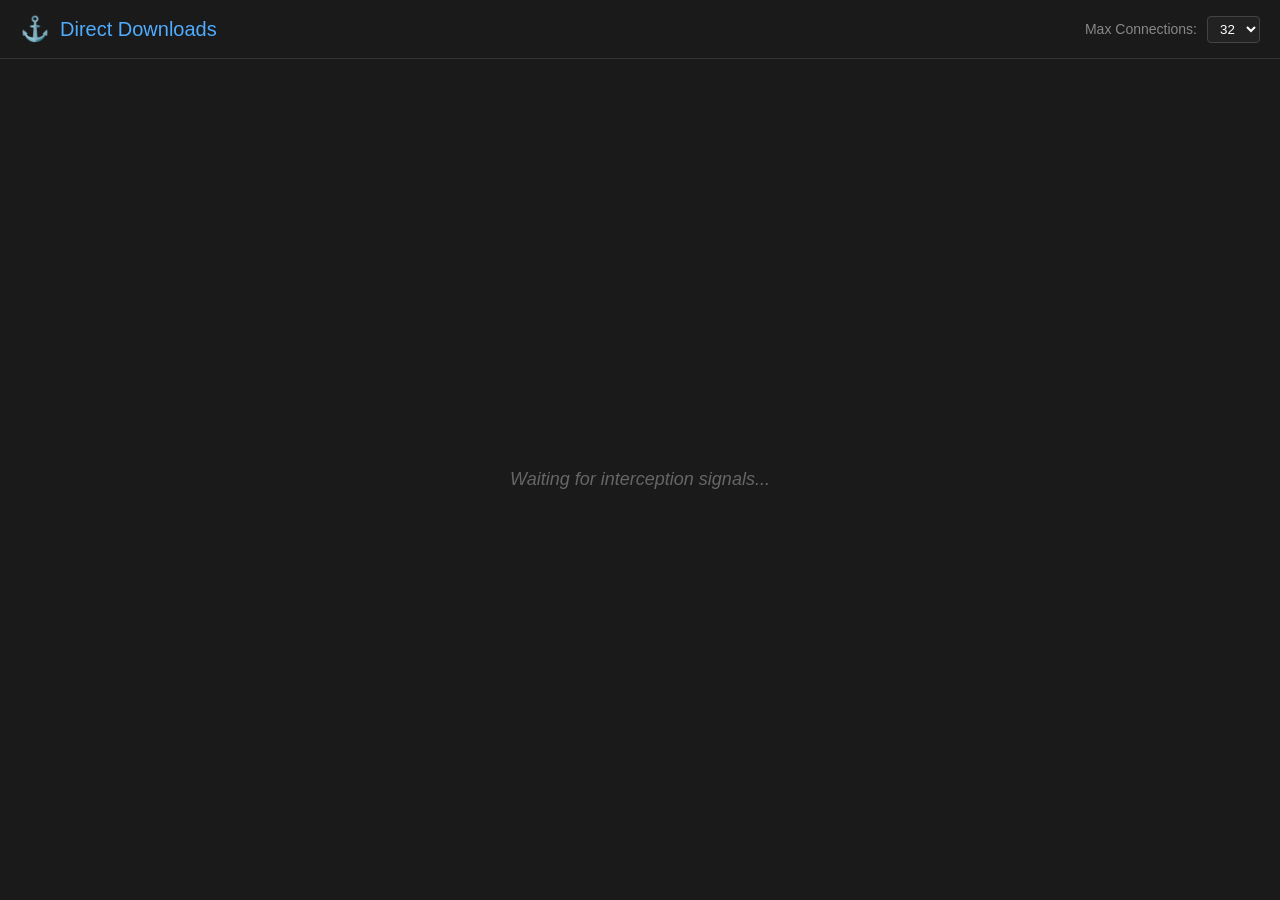
<file: UI/index.html>
<!DOCTYPE html>
<html lang="en">
<head>
  <meta charset="UTF-8">
  <meta name="viewport" content="width=device-width, initial-scale=1.0">
  <title>Pir Browser - Interceptor</title>
  <style>
    body {
      margin: 0;
      padding: 0;
      background-color: #1a1a1a;
      color: #bbbbbb;
      font-family: 'Segoe UI', Roboto, Helvetica, Arial, sans-serif;
      display: flex;
      flex-direction: column;
      height: 100vh;
      overflow: hidden;
    }
    
    .top-bar {
      display: flex;
      justify-content: space-between;
      align-items: center;
      padding: 15px 20px;
      border-bottom: 1px solid #333;
    }

    .title-container {
      display: flex;
      align-items: center;
      gap: 10px;
    }

    .anchor-icon {
      font-size: 24px;
      color: #4facfe;
    }

    .app-title {
      color: #4facfe;
      font-size: 20px;
      font-weight: 500;
    }

    .controls-container {
      display: flex;
      align-items: center;
      font-size: 14px;
      color: #888;
    }

    .connections-dropdown {
      margin-left: 10px;
      background-color: #222;
      color: #fff;
      border: 1px solid #444;
      padding: 4px 8px;
      border-radius: 4px;
      outline: none;
    }

    .main-content {
      flex: 1;
      display: flex;
      justify-content: center;
      align-items: center;
      flex-direction: column;
      padding: 20px;
      text-align: center;
    }

    .status-text {
      font-style: italic;
      color: #666;
      font-size: 18px;
    }

    .downloading-text {
      font-style: normal;
      color: #4facfe;
      font-size: 18px;
      word-break: break-all;
    }
  </style>
</head>
<body>

  <div class="top-bar">
    <div class="title-container">
      <span class="anchor-icon">⚓</span>
      <span class="app-title">Direct Downloads</span>
    </div>
    <div class="controls-container">
      <span>Max Connections:</span>
      <select id="max-connections" class="connections-dropdown">
        <option value="32" selected>32</option>
        <option value="16">16</option>
        <option value="8">8</option>
        <option value="4">4</option>
      </select>
    </div>
  </div>

  <div class="main-content">
    <div id="status-container" class="status-text">
      Waiting for interception signals...
    </div>
  </div>

  <script src="renderer.js"></script>
</body>
</html>
</file>
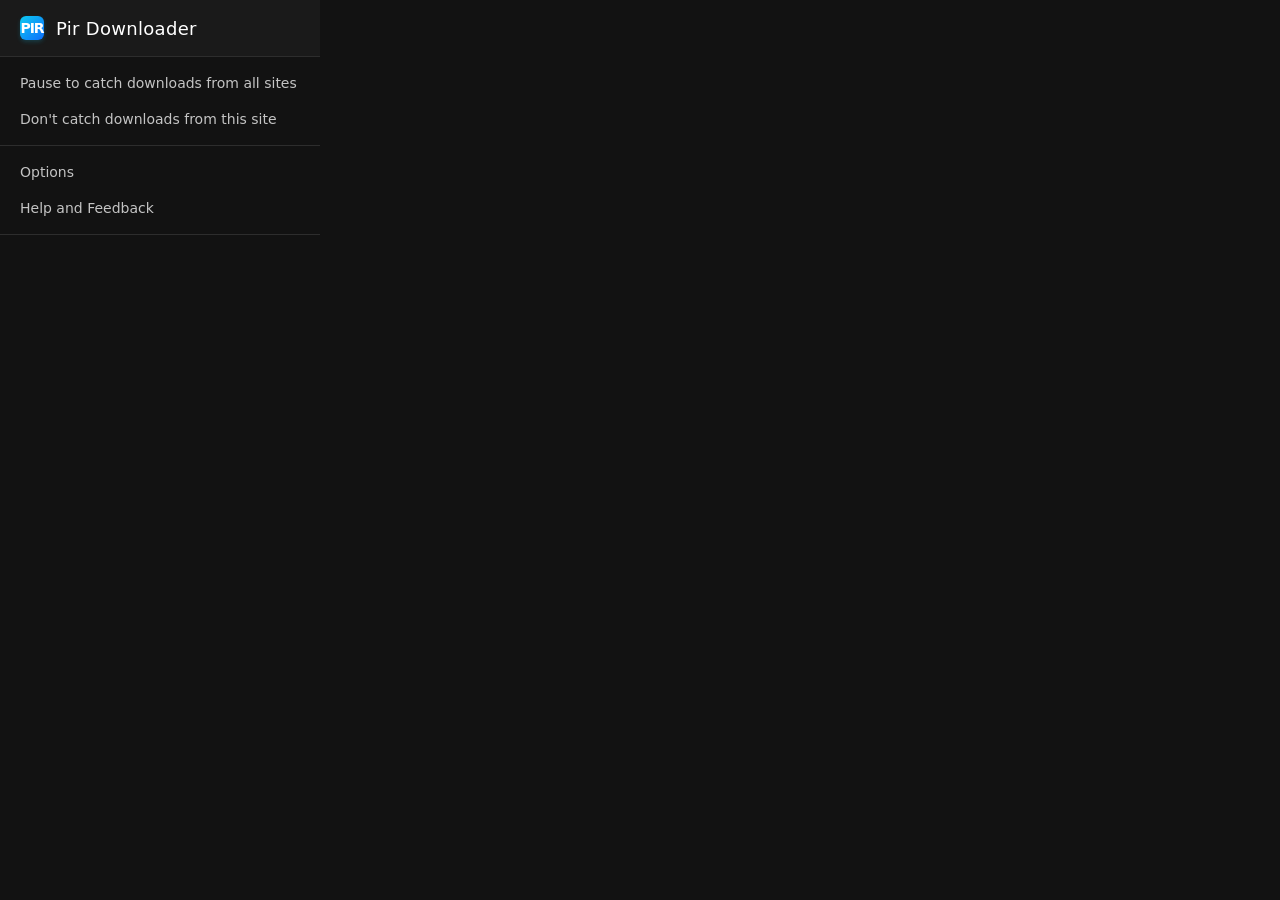
<file: extensions/snatcher/popup.html>
<!DOCTYPE html>
<html>
<head>
    <meta charset="UTF-8">
    <style>
        * {
            margin: 0;
            padding: 0;
            box-sizing: border-box;
        }

        body {
            width: 320px;
            font-family: 'Segoe UI', system-ui, -apple-system, sans-serif;
            background-color: #121212;
            color: #e0e0e0;
            overflow: hidden;
            user-select: none;
        }

        .header {
            display: flex;
            align-items: center;
            padding: 16px 20px;
            background-color: #1a1a1a;
            border-bottom: 1px solid #2d2d2d;
        }

        .logo {
            width: 24px;
            height: 24px;
            background: linear-gradient(135deg, #0dcaf0, #0d6efd);
            border-radius: 6px;
            display: flex;
            align-items: center;
            justify-content: center;
            margin-right: 12px;
            font-weight: 800;
            color: #ffffff;
            font-size: 14px;
            letter-spacing: -1px;
            box-shadow: 0 2px 4px rgba(13, 202, 240, 0.2);
        }

        .title {
            font-size: 18px;
            font-weight: 500;
            color: #ffffff;
            letter-spacing: 0.3px;
        }

        .menu-section {
            padding: 8px 0;
            border-bottom: 1px solid #2d2d2d;
        }

        .menu-section:last-child {
            border-bottom: none;
            background-color: #161616;
        }

        .menu-item {
            padding: 10px 20px;
            font-size: 14px;
            color: #c4c4c4;
            cursor: pointer;
            transition: background-color 0.15s ease, color 0.15s ease;
            display: flex;
            align-items: center;
        }

        .menu-item:hover {
            background-color: #2a2a2a;
            color: #ffffff;
        }

        .menu-item.active {
            color: #0dcaf0;
        }
    </style>
</head>
<body>

    <div class="header">
        <div class="logo">PIR</div>
        <div class="title">Pir Downloader</div>
    </div>

    <div class="menu-section">
        <div class="menu-item" id="pauseAll">Pause to catch downloads from all sites</div>
        <div class="menu-item" id="pauseSite">Don't catch downloads from this site</div>
    </div>

    <div class="menu-section">
        <div class="menu-item" id="options">Options</div>
        <div class="menu-item" id="help">Help and Feedback</div>
    </div>

    <script src="popup.js"></script>
</body>
</html>
</file>
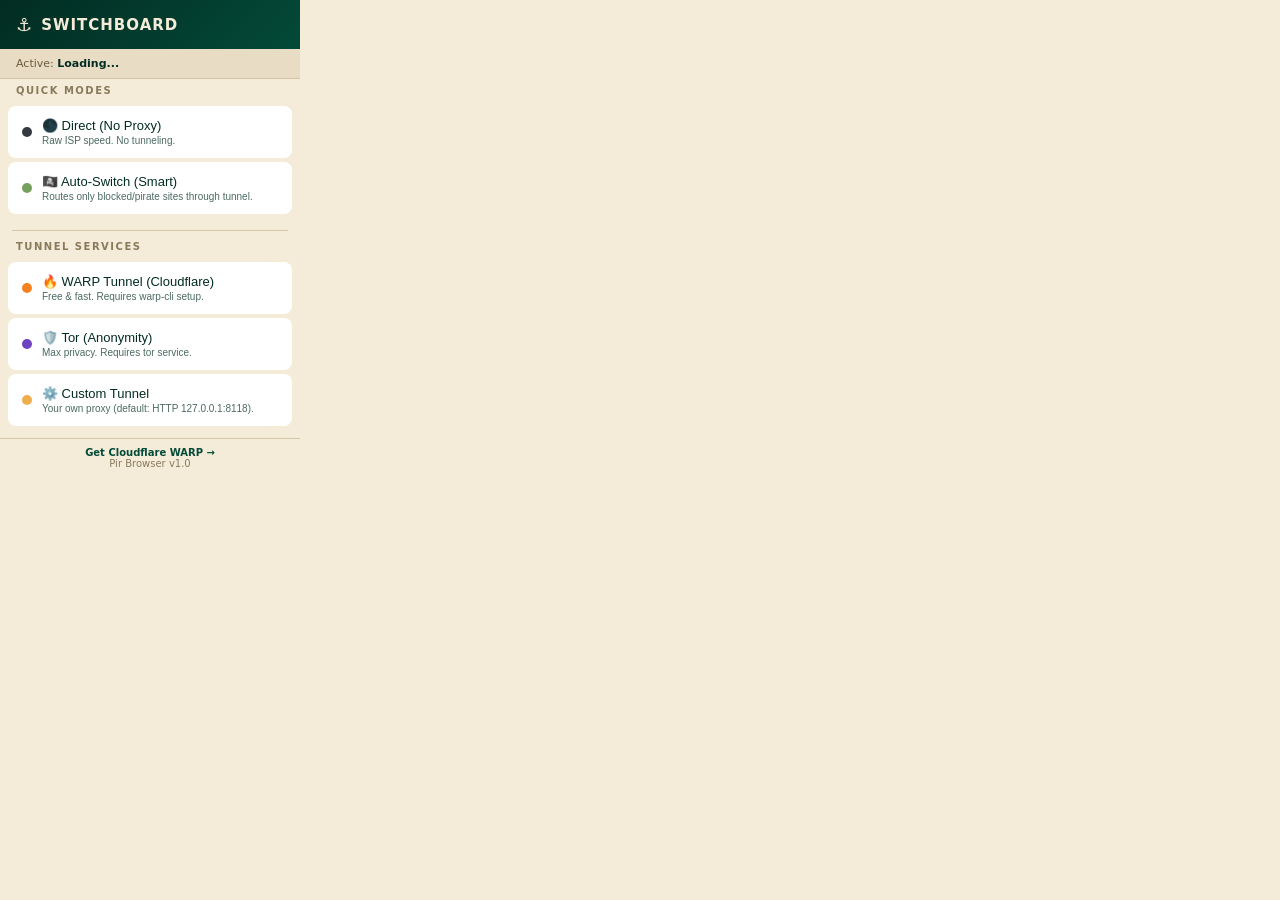
<file: extensions/switchboard/popup.html>
<!DOCTYPE html>
<html>
<head>
    <meta charset="UTF-8">
    <style>
        * { margin: 0; padding: 0; box-sizing: border-box; }
        body {
            width: 300px;
            font-family: 'Segoe UI', system-ui, sans-serif;
            background: #f4ecd8;
            color: #022c22;
        }
        .header {
            background: linear-gradient(135deg, #022c22 0%, #034a38 100%);
            color: #f4ecd8;
            padding: 14px 16px;
            font-size: 15px;
            font-weight: 700;
            letter-spacing: 1px;
            display: flex;
            align-items: center;
            gap: 8px;
        }
        .header::before { content: "⚓"; font-size: 18px; }

        .status-bar {
            background: #e8dcc4;
            padding: 8px 16px;
            font-size: 11px;
            color: #6b5b3e;
            border-bottom: 1px solid #d4c5a5;
        }
        .status-bar .active-mode {
            font-weight: 700;
            color: #022c22;
        }

        .mode-list { padding: 8px; }

        .mode-btn {
            display: flex;
            align-items: center;
            gap: 10px;
            width: 100%;
            padding: 10px 12px;
            margin-bottom: 4px;
            border: 2px solid transparent;
            border-radius: 8px;
            background: #fff;
            color: #022c22;
            cursor: pointer;
            font-size: 13px;
            font-weight: 500;
            transition: all 0.15s ease;
            text-align: left;
        }
        .mode-btn:hover {
            background: #e8f5e9;
            border-color: #76a15d;
            transform: translateX(3px);
        }
        .mode-btn.active {
            background: #022c22;
            color: #f4ecd8;
            border-color: #76a15d;
            font-weight: 700;
        }
        .mode-btn .dot {
            width: 10px;
            height: 10px;
            border-radius: 50%;
            flex-shrink: 0;
        }
        .mode-btn .desc {
            font-size: 10px;
            opacity: 0.7;
            font-weight: 400;
            display: block;
            margin-top: 2px;
        }

        .divider {
            height: 1px;
            background: #d4c5a5;
            margin: 4px 12px;
        }

        .section-label {
            font-size: 10px;
            font-weight: 700;
            color: #8a7a5c;
            text-transform: uppercase;
            letter-spacing: 1.5px;
            padding: 6px 16px 2px;
        }

        .footer {
            padding: 8px 16px;
            font-size: 10px;
            color: #8a7a5c;
            text-align: center;
            border-top: 1px solid #d4c5a5;
        }
        .footer a {
            color: #034a38;
            text-decoration: none;
            font-weight: 600;
        }
    </style>
</head>
<body>
    <div class="header">SWITCHBOARD</div>
    <div class="status-bar">
        Active: <span class="active-mode" id="activeLabel">Loading...</span>
    </div>

    <div class="section-label">Quick Modes</div>
    <div class="mode-list">
        <button class="mode-btn" data-mode="direct">
            <span class="dot" style="background: #343a40"></span>
            <div>🌑 Direct (No Proxy)
                <span class="desc">Raw ISP speed. No tunneling.</span>
            </div>
        </button>
        <button class="mode-btn" data-mode="auto">
            <span class="dot" style="background: #76a15d"></span>
            <div>🏴‍☠️ Auto-Switch (Smart)
                <span class="desc">Routes only blocked/pirate sites through tunnel.</span>
            </div>
        </button>
    </div>

    <div class="divider"></div>
    <div class="section-label">Tunnel Services</div>
    <div class="mode-list">
        <button class="mode-btn" data-mode="warp">
            <span class="dot" style="background: #f48120"></span>
            <div>🔥 WARP Tunnel (Cloudflare)
                <span class="desc">Free & fast. Requires warp-cli setup.</span>
            </div>
        </button>
        <button class="mode-btn" data-mode="tor">
            <span class="dot" style="background: #6f42c1"></span>
            <div>🛡️ Tor (Anonymity)
                <span class="desc">Max privacy. Requires tor service.</span>
            </div>
        </button>
        <button class="mode-btn" data-mode="custom">
            <span class="dot" style="background: #f0ad4e"></span>
            <div>⚙️ Custom Tunnel
                <span class="desc">Your own proxy (default: HTTP 127.0.0.1:8118).</span>
            </div>
        </button>
    </div>

    <div class="footer">
        <a href="https://one.one.one.one/" target="_blank">Get Cloudflare WARP →</a><br>
        Pir Browser v1.0
    </div>

    <script src="popup.js"></script>
</body>
</html>
</file>
